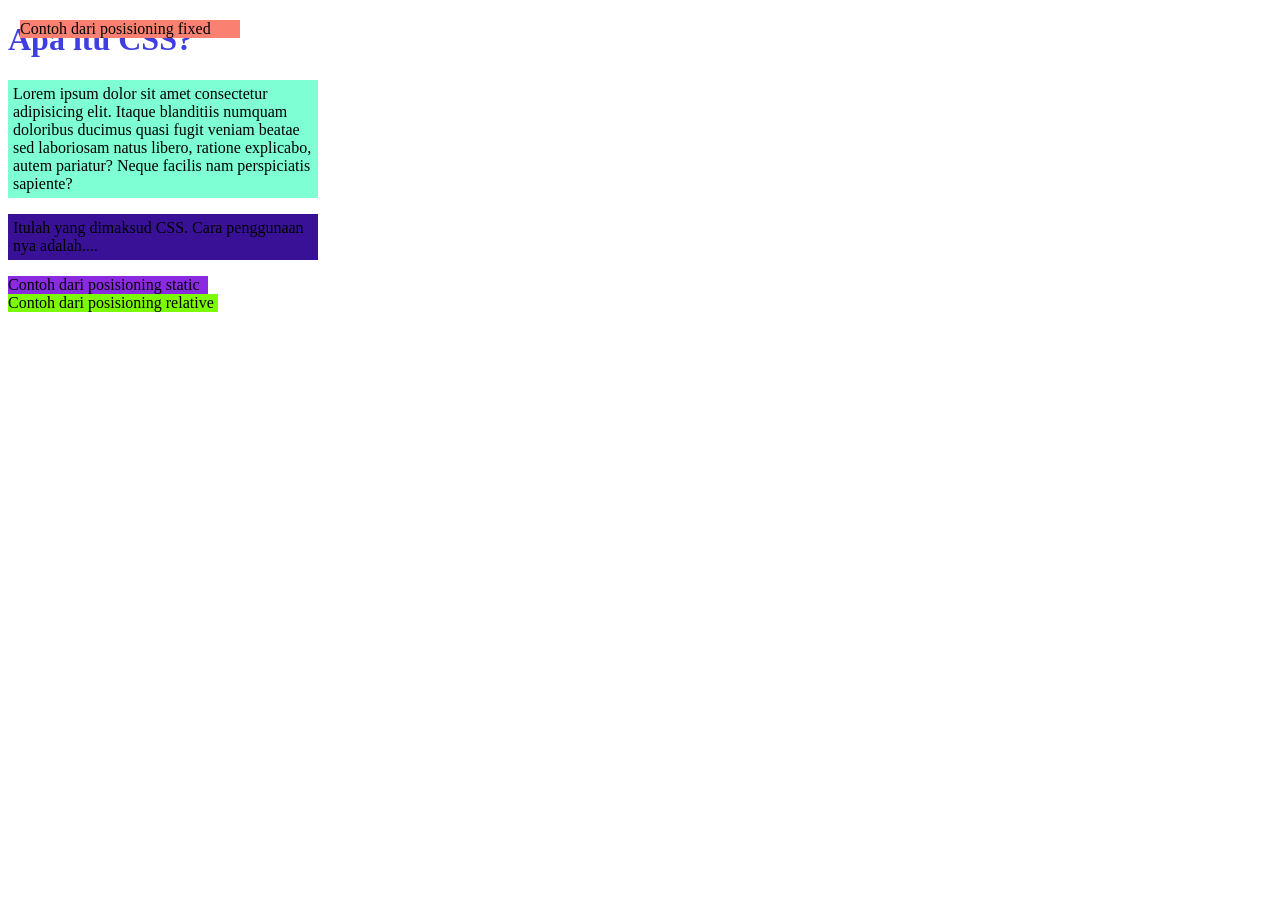
<file: Pertemuan 3/Index.html>
<!DOCTYPE html>
<html lang="en">
<head>
    <meta charset="UTF-8">
    <meta name="viewport" content="width=device-width, initial-scale=1.0">
    <title>Praktikum CSS</title>
    <style>
        h1 {
            color: rgb(63, 63, 223);
        }

        p#satu {
            background-color: aquamarine;
            padding: 10px 10px 10px 10px;
            padding: 5px 5px 5px 5px;
            border: 1px black;
            width: 300px;
            font-style: red;
        }
        p#dua {
            background-color: rgb(57, 17, 150);
            padding: 10px 10px 10px 10px;
            padding: 5px 5px 5px 5px;
            border: 1px black;
            width: 300px;
        }

        .static {
            position: static;
            background-color: blueviolet;
            width: 200px;
            border: 1px red;
        }

        .relative {
            position: relative;
            background-color: lawngreen;
            width: 210px;
            border: 300px;
        }

        .absolute {
            position: absolute;
            top: 20px;
            left: 20px;
            background-color: seagreen;
            width: 220px;
            border: 300px;
        }

        .fixed {
            position: fixed;
            top: 20px;
            left: 20px;
            background-color: salmon;
            width: 220px;
            border: 300px;
        }
        
    </style>
</head>
<body>
    <h1>Apa itu CSS?</h1>
    <p id="satu">Lorem ipsum dolor sit amet consectetur adipisicing elit. Itaque blanditiis numquam doloribus ducimus quasi fugit veniam beatae sed laboriosam natus libero, ratione explicabo, autem pariatur? Neque facilis nam perspiciatis sapiente?</p>
    <p id="dua">Itulah yang dimaksud CSS. Cara penggunaan nya adalah....</p>

    <div class="static">
        Contoh dari posisioning static
    </div>

    <div class="relative">
        Contoh dari posisioning relative
    </div>

    <div class="absolute">
        Contoh dari posisioning absolute
    </div>

    <div class="fixed">
        Contoh dari posisioning fixed
    </div>
</body>
</html>
</file>
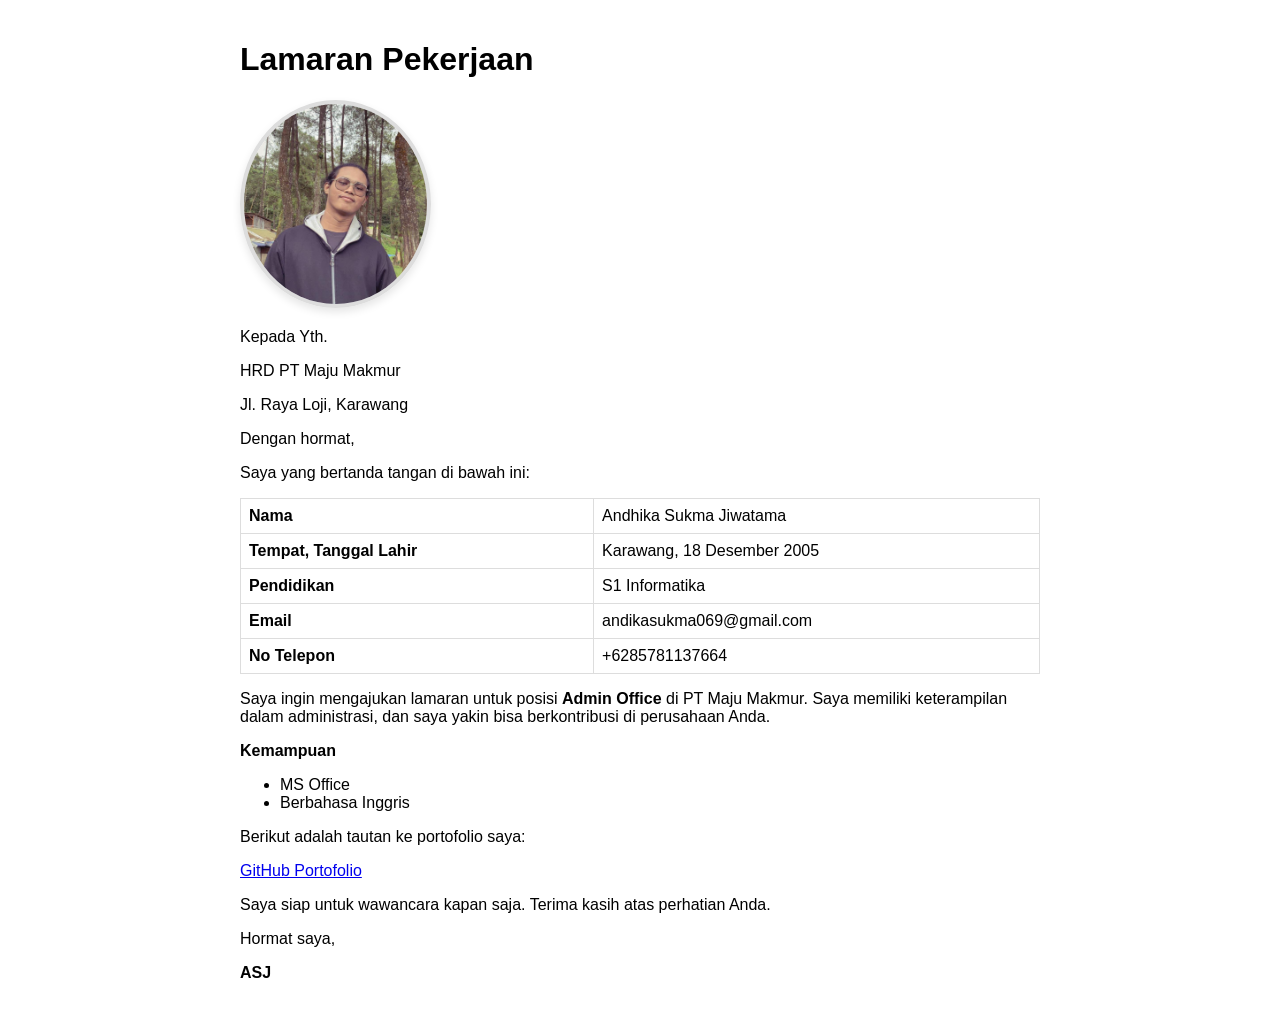
<file: Pertemuan1.html>
<!doctype html>
<html lang="id">
  <head>
    <meta charset="UTF-8" />
    <meta name="viewport" content="width=device-width, initial-scale=1.0" />
    <title>Lamaran Pekerjaan</title>
    <style>
      body {
        max-width: 800px;
        margin: 0 auto;
        padding: 20px;
        font-family: Arial, sans-serif;
      }
      img {
        max-width: 200px !important;
        height: 200px !important;
        border-radius: 50%;
        object-fit: cover;
        border: 4px solid #ddd;
        box-shadow: 0 4px 8px rgba(0, 0, 0, 0.1);
      }
      table {
        width: 100%;
        border-collapse: collapse;
      }
      th,
      td {
        padding: 8px;
        text-align: left;
        border: 1px solid #ddd;
      }
    </style>
  </head>
  <body>
    <h1>Lamaran Pekerjaan</h1>
    <img src="foto.jpg" alt="Foto pelamar" />

    <p>Kepada Yth.</p>
    <p>HRD PT Maju Makmur</p>
    <p>Jl. Raya Loji, Karawang</p>

    <p>Dengan hormat,</p>
    <p>Saya yang bertanda tangan di bawah ini:</p>
    <table>
      <tr>
        <th>Nama</th>
        <td>Andhika Sukma Jiwatama</td>
      </tr>
      <tr>
        <th>Tempat, Tanggal Lahir</th>
        <td>Karawang, 18 Desember 2005</td>
      </tr>
      <tr>
        <th>Pendidikan</th>
        <td>S1 Informatika</td>
      </tr>
      <tr>
        <th>Email</th>
        <td>andikasukma069@gmail.com</td>
      </tr>
      <tr>
        <th>No Telepon</th>
        <td>+6285781137664</td>
      </tr>
    </table>
    <p>
      Saya ingin mengajukan lamaran untuk posisi <b>Admin Office</b> di PT Maju
      Makmur. Saya memiliki keterampilan dalam administrasi, dan saya yakin bisa
      berkontribusi di perusahaan Anda.
    </p>

    <p><b>Kemampuan</b></p>
    <ul>
      <li>MS Office</li>
      <li>Berbahasa Inggris</li>
    </ul>

    <p>Berikut adalah tautan ke portofolio saya:</p>
    <a href="https://github.com/AndhikaSukma/Portofolio.git"
      >GitHub Portofolio</a
    >

    <p>
      Saya siap untuk wawancara kapan saja. Terima kasih atas perhatian Anda.
    </p>
    <p>Hormat saya,</p>
    <p><b>ASJ</b></p>
  </body>
</html>
</file>
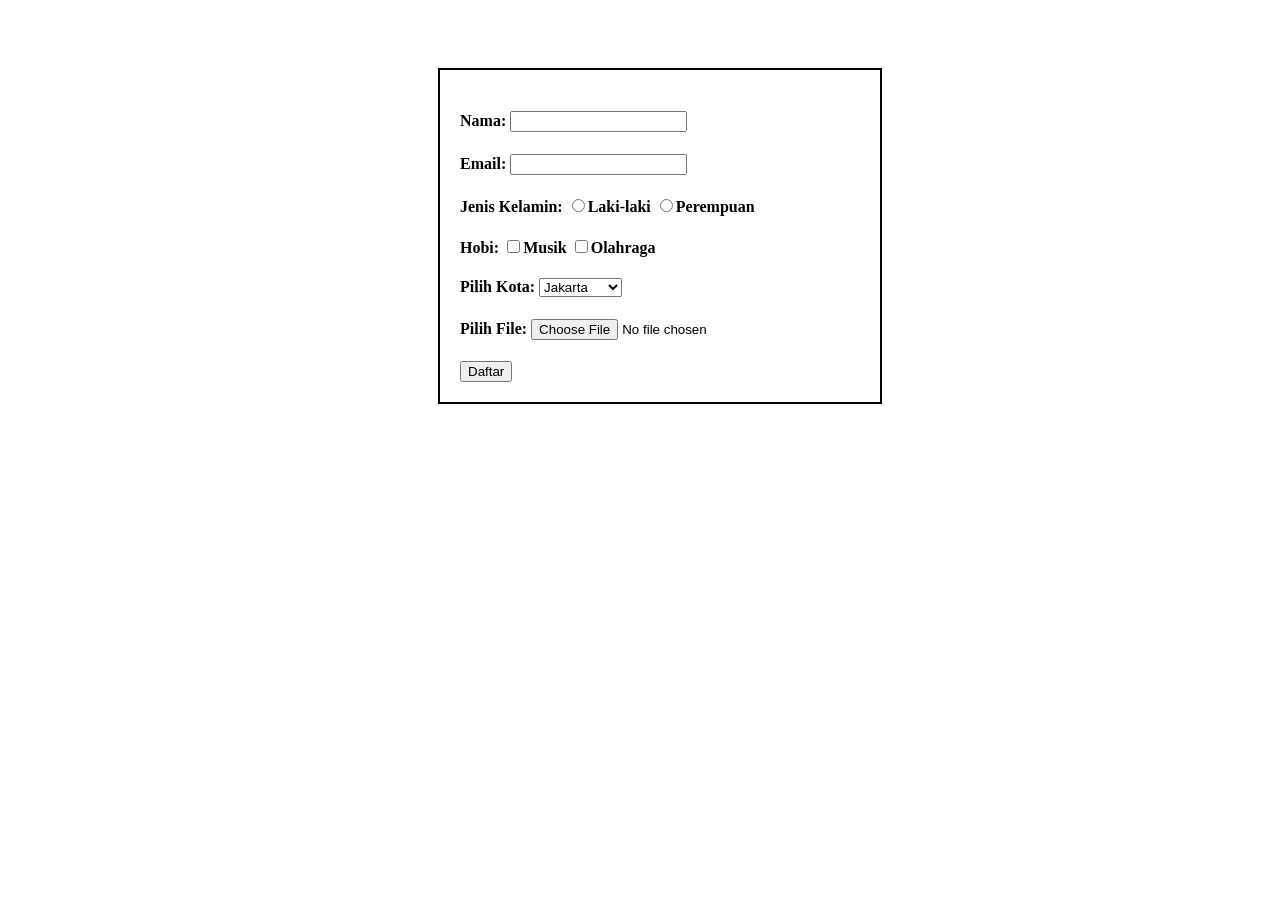
<file: Pertemuan 2/Tugas2.html>
<!DOCTYPE html>
<html lang="en">
<head>
    <meta charset="UTF-8">
    <meta name="viewport" content="width=device-width, initial-scale=1.0">
    <title>Tugas 2</title>
    <style>
        
        .container {
            display: flex;
            width: 100%;
            padding: 20px;
        }

        .content {
            border: 2px solid black;
            padding: 20px;
            width: 400px;
            margin: 40px auto;
        }
    </style>
</head>
<body>
    <div class="container">
        <section class="content">
            <h4>Nama: <input type="text" name="Nama"></h4>
            <h4>Email: <input type="email" name="Email"></h4>
            <h4>Jenis Kelamin: 
                <label>
                    <input type="radio" name="Gender" id="Male">Laki-laki</label>
                <label><input type="radio" name="Gender" id="Female">Perempuan</label>
            </h4>
            <h4>Hobi:
                <label><input type="checkbox" name="Hobi" id="Musik">Musik</label>
                <label><input type="checkbox" name="Hobi" id="Olahraga">Olahraga</label>
            </h4>
            <h4>Pilih Kota:
            <select name="pilihan" id="kota">
                <option value="1">Jakarta</option>
                <option value="2">Bandung</option>
                <option value="3">Karawang</option>
                <option value="4">Bekasi</option>
            </select>
            </h4>
            <h4>
                <label for="file">Pilih File:</label>
                <input type="file" id="file" name="file">
            </h4>
            <button type="submit" class="btn">Daftar</button>
        </section>
    </div>
</body>
</html>
</file>
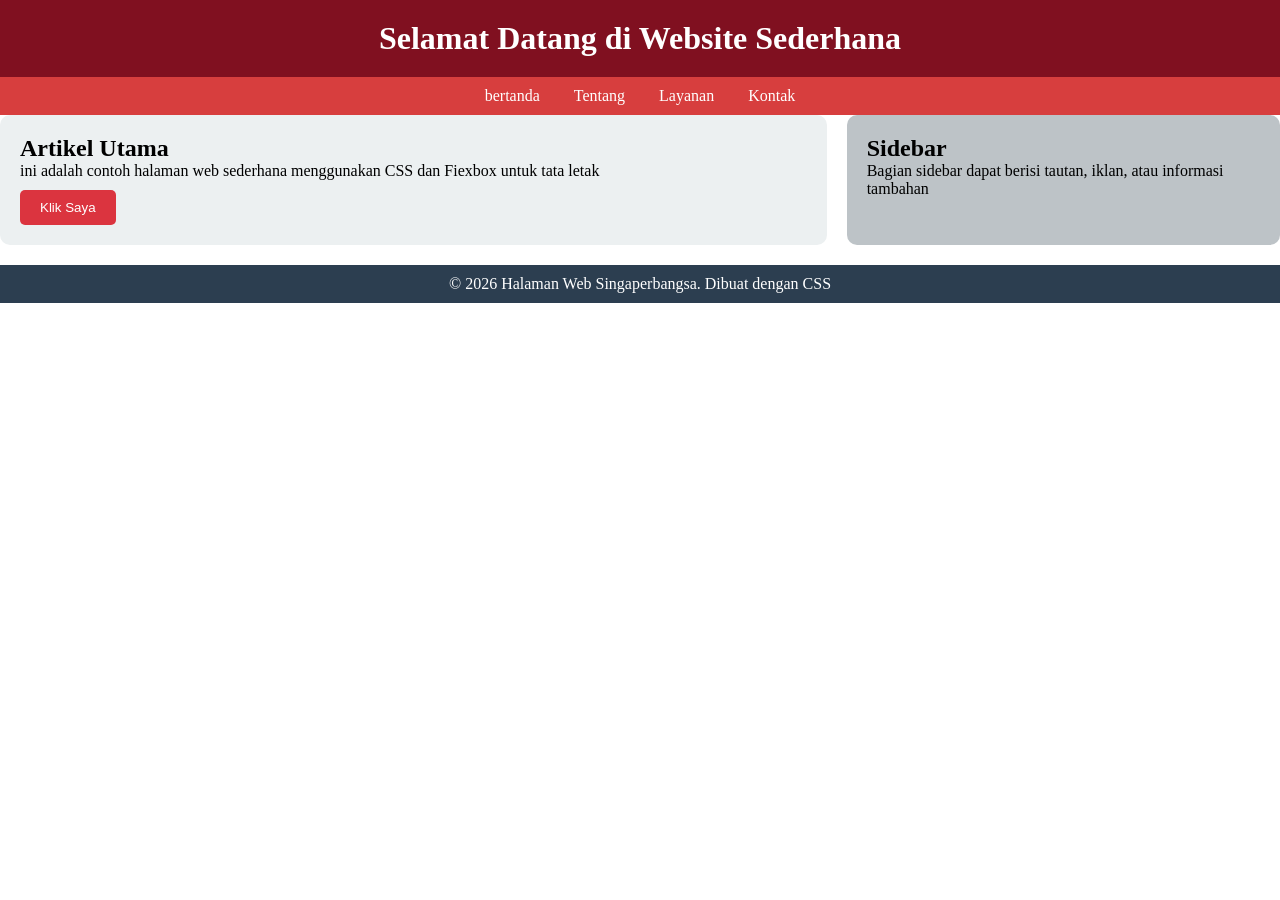
<file: Pertemuan 3/ContohSoal.html>
<!DOCTYPE html>
<html lang="en">
<head>
    <meta charset="UTF-8">
    <meta name="viewport" content="width=device-width, initial-scale=1.0">
    <title>Halaman Web Singaperbangsa</title>
    <style>
        * {
            margin: 0;
            padding: 0;
            box-sizing: border-box;
        }

        h1 {
            background-color: #801020;
            color: white;
            text-align: center;
            padding: 20px;
        }

        header {
            background-color: #9c1328;
            color: white;
            text-align: center;
            padding: 20px;
        }

        nav {
            background-color: #d73e3e;
            padding: 10px;
            text-align: center;
        }

        nav ul {
            list-style: none;
        }

        nav ul li {
            display: inline;
            margin: 0 15px;
        }

        nav ul li a {
            color: white;
            text-decoration: none;
        }

        .container {
            display: flex;
            justify-content: space-between;

        }

        .content {
            flex: 2;
            padding: 20px;
            background-color: #ECF0F1;
            border-radius: 10px;
        }

        .sidebar {
            flex: 1;
            padding: 20px;
            background-color: #BDC3C7;
            border-radius: 10px;
            margin-left: 20px;
        }

        footer {
            text-align: center;
            padding: 10px;
            background-color: #2C3E50;
            color: white;
            margin-top: 20px;
        }

        .btn {
            display: inline-block;
            padding: 10px 20px;
            background-color: #db343f;
            color: white;
            text-decoration: none;
            border-radius: 5px;
            margin-top: 10px;
            border: none;
            cursor: pointer;
            transition: background-color 0.3s ease-in-out, transform 0.2s ease-in-out;
        }

        .btn.hover {
            background-color: #298089;
            transform: scale(1.1);
        } 
    </style>
</head>
<body>
    <h1>Selamat Datang di Website Sederhana</h1>

    <nav>
        <ul>
            <li><a href="#">bertanda</a></li>
            <li><a href="#">Tentang</a></li>
            <li><a href="#">Layanan</a></li>
            <li><a href="#">Kontak</a></li>
        </ul>
    </nav>


    <div class="container">
        <section class="content">
            <h2>Artikel Utama</h2>
            <p>ini adalah contoh halaman web sederhana menggunakan CSS dan Fiexbox untuk tata letak</p>
            <button class="btn">Klik Saya</button>
        </section>
        
        <aside class="sidebar">
            <h2>Sidebar</h2>
            <p>Bagian sidebar dapat berisi tautan, iklan, atau informasi tambahan</p>
        </aside>
    </div>


    <footer>
        <p>&copy; 2026 Halaman Web Singaperbangsa. Dibuat dengan CSS</p>
    </footer>

</body>
</html>
</file>
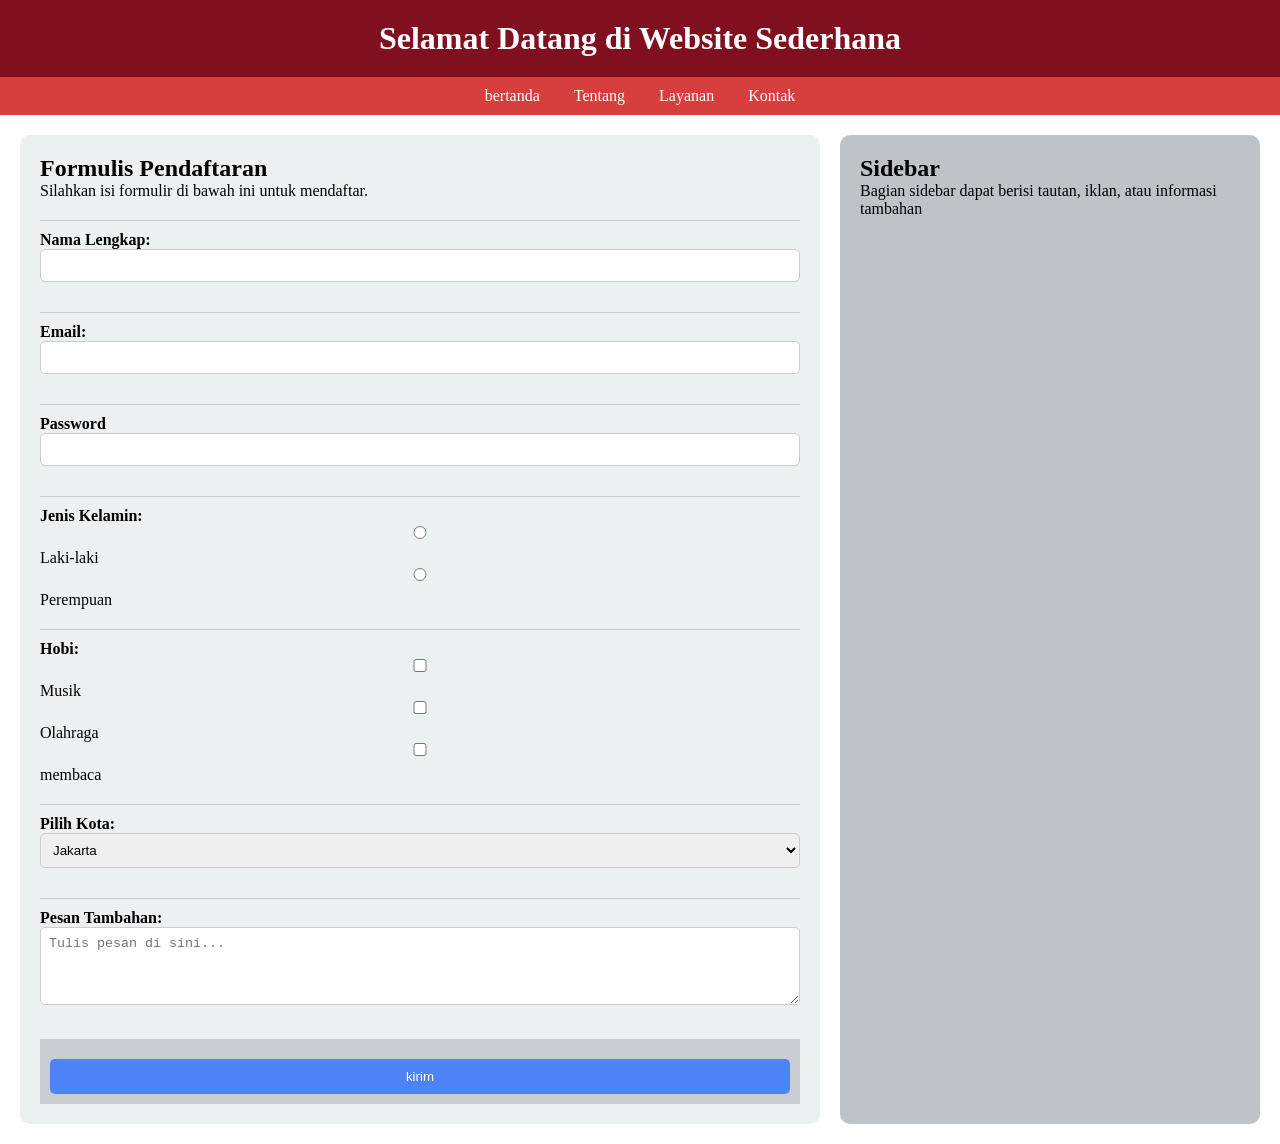
<file: Pertemuan 3/TugasPBW3.html>
<!DOCTYPE html>
<html lang="en">
<head>
    <meta charset="UTF-8">
    <meta name="viewport" content="width=device-width, initial-scale=1.0">
    <title>Halaman Web Singaperbangsa</title>
    <link rel="stylesheet" href="style.css">
</head>
<body>
    <h1>Selamat Datang di Website Sederhana</h1>

    <nav>
        <ul>
            <li><a href="#">bertanda</a></li>
            <li><a href="#">Tentang</a></li>
            <li><a href="#">Layanan</a></li>
            <li><a href="#">Kontak</a></li>
        </ul>
    </nav>


    <div class="container">
        <section class="content">
            <h2>Formulis Pendaftaran</h2>
                <div class="static">
                Silahkan isi formulir di bawah ini untuk mendaftar.
                </div>
            
            <h4>Nama Lengkap:</h4>
            <input type="text" name="Username">

            <h4>Email:</h4>
            <input type="email" name="email">


            <h4>Password</h4>
            <input type="password" name="password">

            <div class="form-goup">
            <h4>Jenis Kelamin:</h4>
                <label><input type="radio" name="gender" value="male">Laki-laki</label> 
                <label><input type="radio" name="gender" value="female">Perempuan</label>
            </div>

            <h4>Hobi:</h4>
                <label><input type="checkbox" name="Hobi"       id="musik">Musik</label>
                <label><input type="checkbox" name="Hobi" id="olahraga">Olahraga</label>
                <label><input type="checkbox" name="Hobi" id="membaca">membaca</label>

            <h4>Pilih Kota:</h4>
            <select name="pilihan" id="kota">
                <option value="1">Jakarta</option>
                <option value="2">Bandung</option>
                <option value="3">Karawang</option>
                <option value="4">Bekasi</option>
            </select>
            
            <h4>Pesan Tambahan:</h4>
            <textarea name="pesan" id="pesan" rows="4" cols="50" placeholder="Tulis pesan di sini..."></textarea>

            <footer>
            <button type="submit" class="btn">kirim</button>
            </footer>
        </section>
        

        <aside class="sidebar">
            <h2>Sidebar</h2>
            <p>Bagian sidebar dapat berisi tautan, iklan, atau informasi tambahan</p>
        </aside>
    </div>
</body>
</html>
</file>
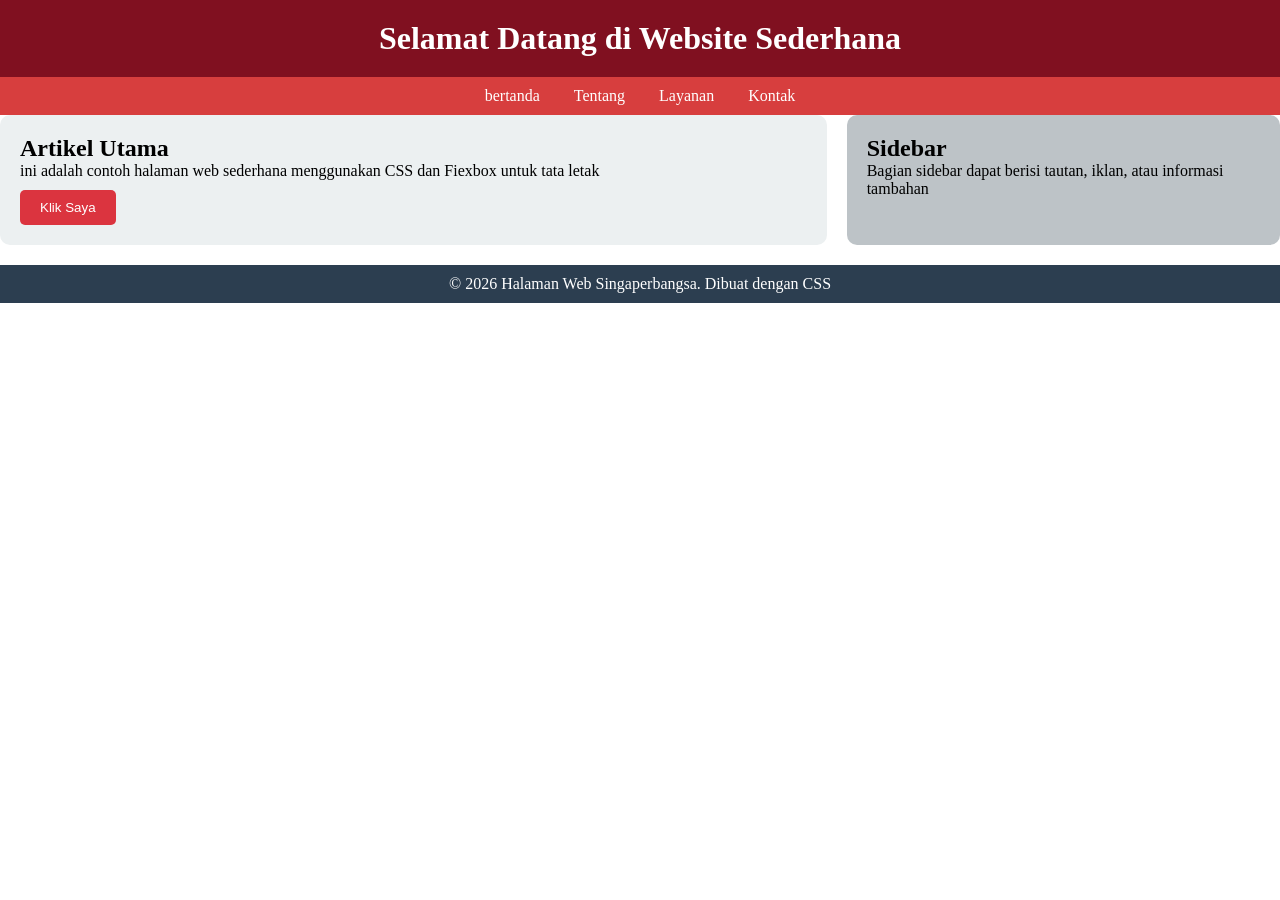
<file: Pertemuan 4/ContohSoal.html>
<!DOCTYPE html>
<html lang="en">
<head>
    <meta charset="UTF-8">
    <meta name="viewport" content="width=device-width, initial-scale=1.0">
    <title>Halaman Web Singaperbangsa</title>
    <link rel="stylesheet" href="ConStyle.css">
</head>
<body>
    <h1>Selamat Datang di Website Sederhana</h1>

    <nav>
        <ul>
            <li><a href="#">bertanda</a></li>
            <li><a href="#">Tentang</a></li>
            <li><a href="#">Layanan</a></li>
            <li><a href="#">Kontak</a></li>
        </ul>
    </nav>


    <div class="container">
        <section class="content">
            <h2>Artikel Utama</h2>
            <p>ini adalah contoh halaman web sederhana menggunakan CSS dan Fiexbox untuk tata letak</p>
            <button class="btn">Klik Saya</button>
        </section>
        
        <aside class="sidebar">
            <h2>Sidebar</h2>
            <p>Bagian sidebar dapat berisi tautan, iklan, atau informasi tambahan</p>
        </aside>
    </div>


    <footer>
        <p>&copy; 2026 Halaman Web Singaperbangsa. Dibuat dengan CSS</p>
    </footer>

</body>
</html>
</file>
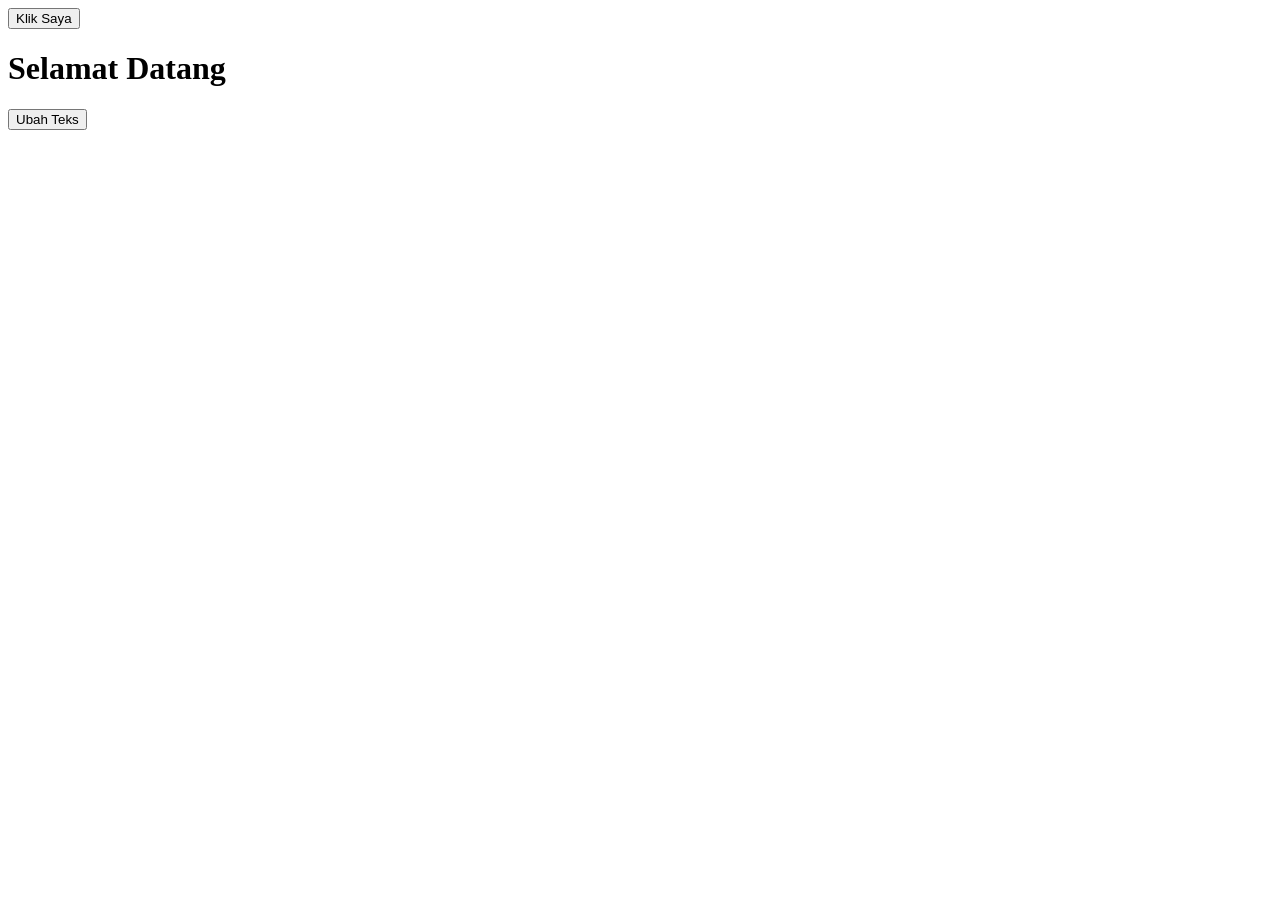
<file: Pertemuan 4/Latihan.html>
<!DOCTYPE html>
<html lang="en">
<head>
    <meta charset="UTF-8">
    <meta name="viewport" content="width=device-width, initial-scale=1.0">
    <title>Belajar JavaScript</title>
</head>
<body>
        <!-- ini adalah contoh klik btn -->
    <button onclick="alert('Halo! Ini adalah JavaScript')">
        Klik Saya
    </button>


        <!-- ini adalah contoh Internal JavaScript -->
    <h1 id="judul">Selamat Datang</h1>

    <button onclick="ubahTeks()">Ubah Teks</button>

    <script>
        function ubahTeks(){
            document.getElementById("judul").innerHTML="Teks telah berubah!"
        }
    </script>


        <!-- ini adalah contoh External JavaScript -->
    <script src="script.js"></script>


        <!-- ini adalah contoh Variable dan Tipe Data-->
    
    <!-- let untuk deklarasi variable--> <!-- Cek: F12/Inpeksi-->
    <script src="let.js"></script>

    <!-- const untuk deklarasi variable--> <!-- Cek: F12/Inpeksi-->
    <script src="const.js"></script>

    <!-- Tipe Data dalam JS--> <!-- Cek: F12/Inpeksi-->
    <script src="TipeData.js"></script>

</body>
</html>
</file>
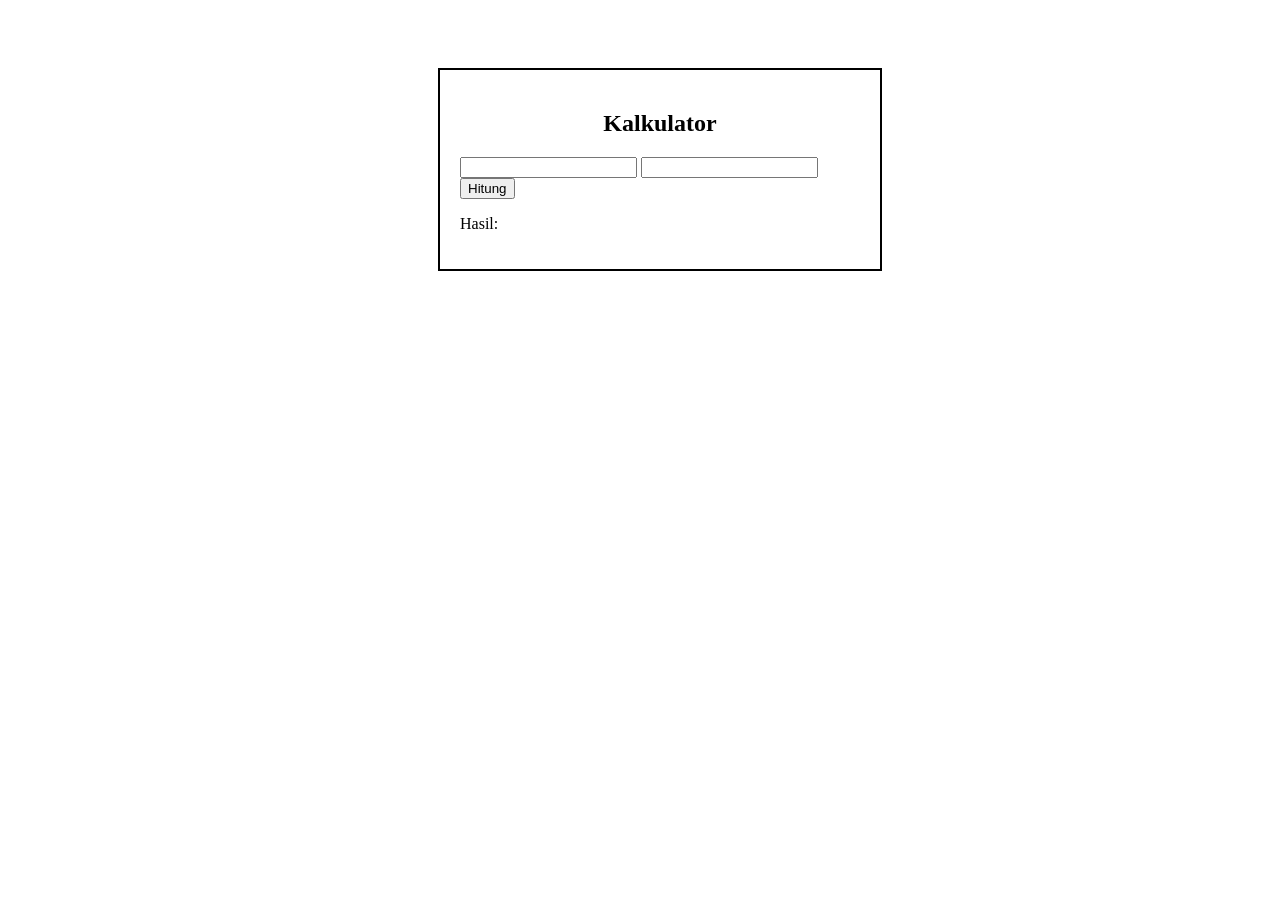
<file: Pertemuan 4/StudiKasus.html>
<!DOCTYPE html>
<html lang="en">
<head>
    <meta charset="UTF-8">
    <meta name="viewport" content="width=device-width, initial-scale=1.0">
    <title>Kalkulator Sederhana</title>
    <style>
        .container {
            display: flex;
            width: 100%;
            padding: 20px;
        }

        .content {
            border: 2px solid black;
            padding: 20px;
            width: 400px;
            margin: 40px auto;
        }

        h2{
            text-align: center;
        }
    </style>
</head>
<body>
    <div class="container">
            <section class="content">
            <h2>Kalkulator</h2>
            <input type="number" id="num1">
            <input type="number" id="num2">
            <button onclick="hitung()" >Hitung</button>
            <p>Hasil: <span id="hasil"></span></p>
        </section>
    </div>


    <script>
        function hitung(){
            let num1 = document.getElementById("num1").value;
            let num2 = document.getElementById("num2").value;
            let hasil = parseInt(num1)+parseInt(num2);
            document.getElementById("hasil").innerText = hasil;
        }
    </script>
</body>
</html>
</file>
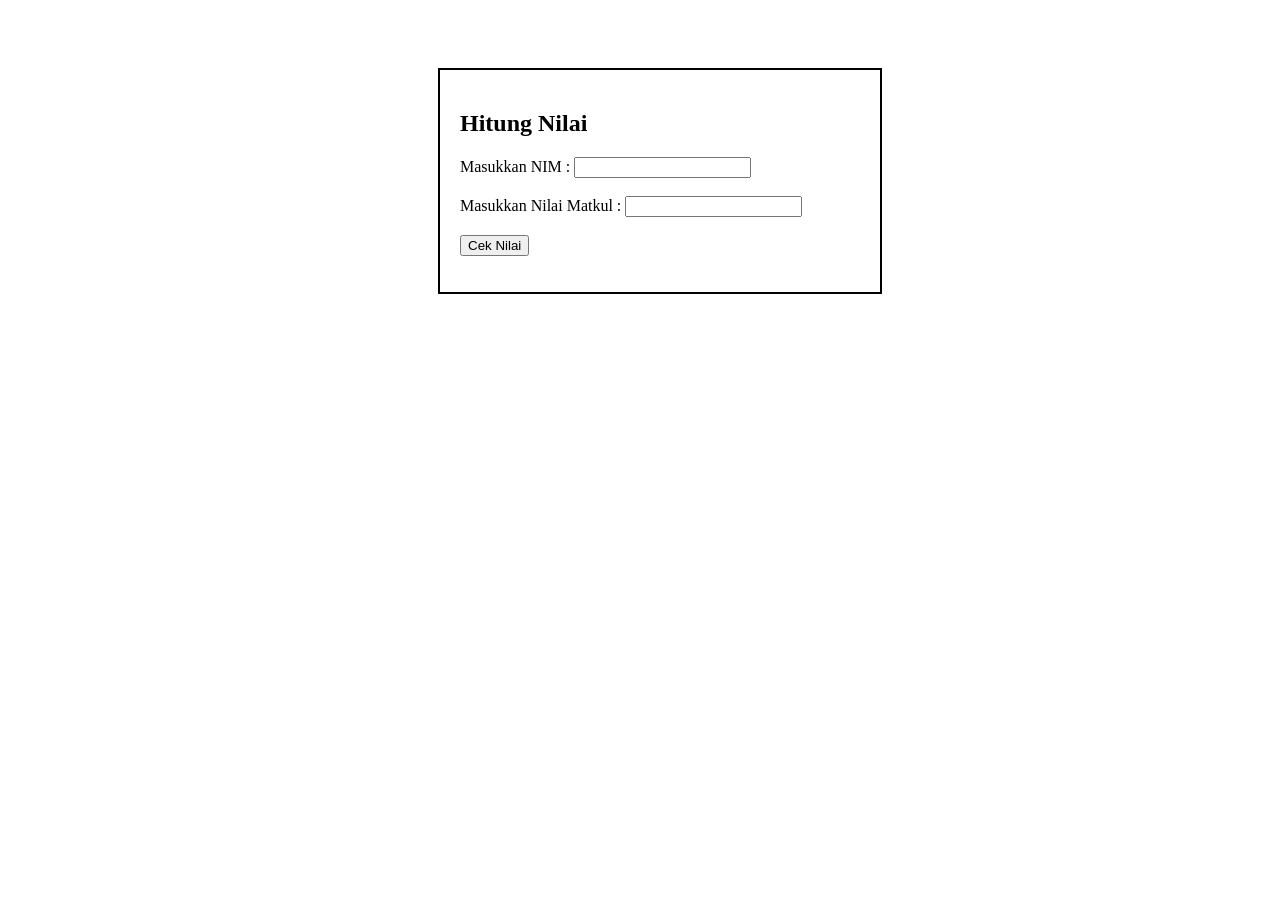
<file: Pertemuan 4/TugasPBW4.html>
<!DOCTYPE html>
<html lang="en">
<head>
    <meta charset="UTF-8">
    <meta name="viewport" content="width=device-width, initial-scale=1.0">
    <title>Tugas PBW </title>
    <style>
        .container {
            display: flex;
            width: 100%;
            padding: 20px;
        }

        .content {
            border: 2px solid black;
            padding: 20px;
            width: 400px;
            margin: 40px auto;
        }
    </style>
</head>
<body>
    <div class="container">
        <section class="content">
            <h1>Hitung Nilai</h1>

            <label>Masukkan NIM :</label>
            <input type="text" name="NIM" id="NIM"><br><br>

            <label>Masukkan Nilai Matkul : </label> 
            <input type="number" name="nilai" id="nilai"><br><br>

            <button onclick="CekNilai()">Cek Nilai</button>
            <P id="hasil"></P>
        </section>
    </div>

    <script src="scriptTugas4.js"></script>
</body>
</html>
</file>
<file: Pertemuan 3/style.css>
* {
            margin: 0;
            padding: 0;
            box-sizing: border-box;
        }

        h1 {
            background-color: #801020;
            color: white;
            text-align: center;
            padding: 20px;
        }

        header {
            background-color: #9c1328;
            color: white;
            text-align: center;
            padding: 20px;
        }

        input, select, textarea {
        width: 100%;
        padding: 8px;
        margin-bottom: 10px;
        border: 1px solid #ccc;
        border-radius: 5px;
        }
        .static {
            position: static;
            width: 340px;
            border: 1px;
        }

        nav {
            background-color: #d73e3e;
            padding: 10px;
            text-align: center;
        }

        nav ul {
            list-style: none;
        }

        nav ul li {
            display: inline;
            margin: 0 15px;
        }

        nav ul li a {
            color: white;
            text-decoration: none;
        }

        .container {
            display: flex;
            width: 100%;
            padding: 20px;
        }

        .content {
            flex: 2;
            padding: 20px;
            background-color: #ECF0F1;
            border-radius: 10px;
        }

        .sidebar {
            flex: 1;
            padding: 20px;
            background-color: #BDC3C7;
            border-radius: 10px;
            margin-left: 20px;
        }

        footer {
            text-align: center;
            padding: 10px;
            background-color: #c9cdd1;
            color: white;
            margin-top: 20px;
        }

        .content h4 {
            margin-top: 20px;
            padding-top: 10px;
            border-top: 1px solid #ccc;
        }
        
        .btn {
            display: inline-block;
            padding: 10px 20px;
            background-color: #4e83f7;
            color: white;
            text-decoration: none;
            border-radius: 5px;
            margin-top: 10px;
            border: none;
            cursor: pointer;
            transition: background-color 0.3s ease-in-out, transform 0.2s ease-in-out;
        }

        .btn:hover {
            background-color: #298089;
            transform: scale(1.1);
        } 
        
        .btn {
            width: 100%;
        }
</file>
<file: Pertemuan 4/ConStyle.css>
* {
            margin: 0;
            padding: 0;
            box-sizing: border-box;
        }

        h1 {
            background-color: #801020;
            color: white;
            text-align: center;
            padding: 20px;
        }

        header {
            background-color: #9c1328;
            color: white;
            text-align: center;
            padding: 20px;
        }

        nav {
            background-color: #d73e3e;
            padding: 10px;
            text-align: center;
        }

        nav ul {
            list-style: none;
        }

        nav ul li {
            display: inline;
            margin: 0 15px;
        }

        nav ul li a {
            color: white;
            text-decoration: none;
        }

        .container {
            display: flex;
            justify-content: space-between;

        }

        .content {
            flex: 2;
            padding: 20px;
            background-color: #ECF0F1;
            border-radius: 10px;
        }

        .sidebar {
            flex: 1;
            padding: 20px;
            background-color: #BDC3C7;
            border-radius: 10px;
            margin-left: 20px;
        }

        footer {
            text-align: center;
            padding: 10px;
            background-color: #2C3E50;
            color: white;
            margin-top: 20px;
        }

        .btn {
            display: inline-block;
            padding: 10px 20px;
            background-color: #db343f;
            color: white;
            text-decoration: none;
            border-radius: 5px;
            margin-top: 10px;
            border: none;
            cursor: pointer;
            transition: background-color 0.3s ease-in-out, transform 0.2s ease-in-out;
        }

        .btn.hover {
            background-color: #298089;
            transform: scale(1.1);
        }
</file>
